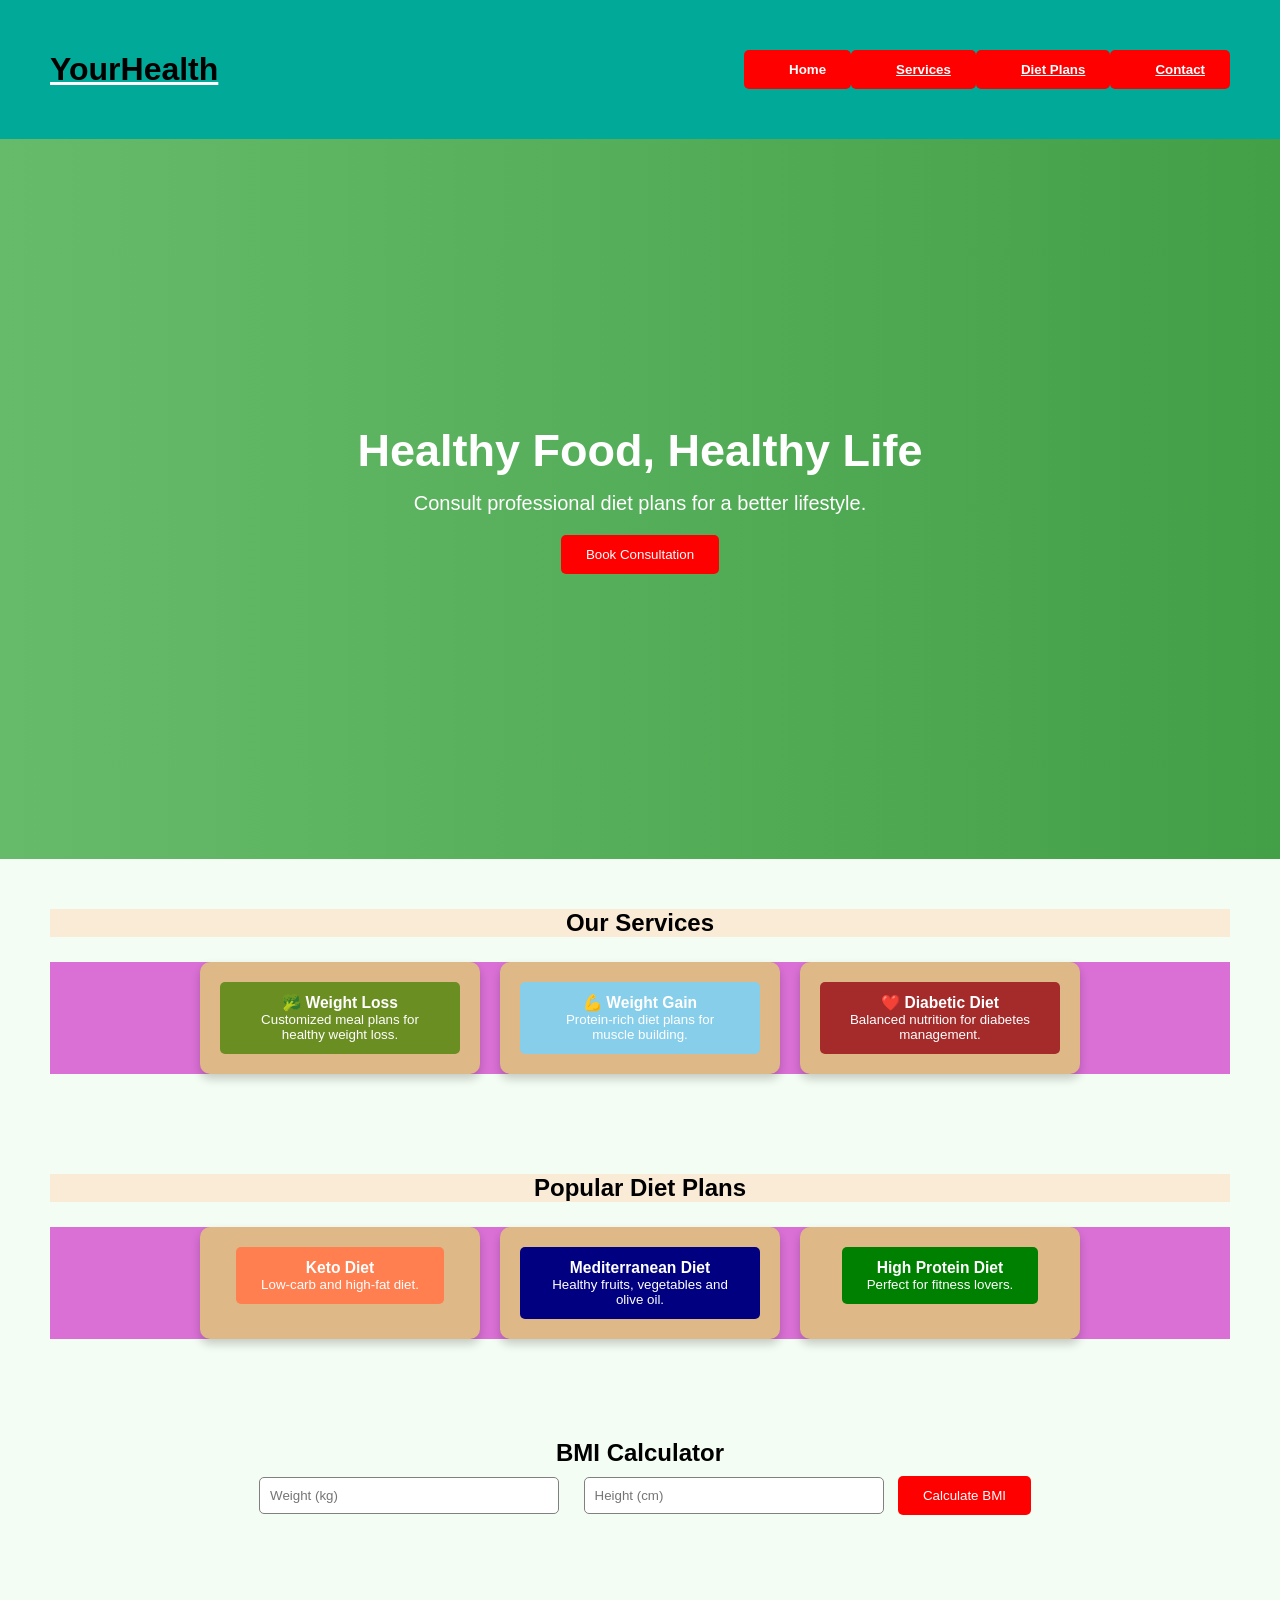
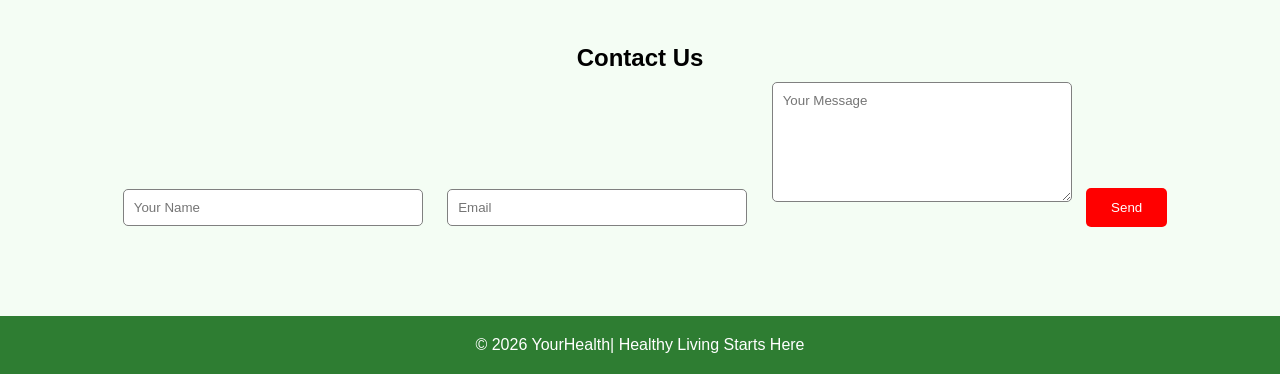
<file: index.html>
<!DOCTYPE html>
<html lang="en">
<head>
<meta charset="UTF-8">
<meta name="viewport" content="width=device-width, initial-scale=1.0">
<title>Online Diet Consultant</title>
<link rel="stylesheet" href="part.css">
</head>
<body>

<header>
    
    <h1 style="color: black;"> YourHealth</h1>

    <nav>
        <ul>
          <div class="ak"> <button> <li><a href="#home">Home</a></li></button></div>
            <button><li><a href="#services">Services</a></li></button>
         <button>   <li><a href="#plans">Diet Plans</a></li></button>
            
           <button> <li><a href="#contact">Contact</a></li></button>
        </ul>
    </nav>
</header>

<section class="hero" id="home">
    <h1>Healthy Food, Healthy Life</h1>
    <p>Consult professional diet plans for a better lifestyle.</p>

    <button onclick="bookConsultation()">Book Consultation</button>
</section>

<section id="services">

<h2 style="background-color: antiquewhite;">Our Services</h2>

<div class="cards">

<div class="card"><nav><a href="weightloss.html"><button style="background-color: olivedrab;">
<h3>🥦 Weight Loss</h3>
<p>Customized meal plans for healthy weight loss.</p>
</button></a></nav></div>

<div class="card"><nav><a href="weightgain.html"><button style="background-color: skyblue;">
<h3>💪 Weight Gain</h3>
<p>Protein-rich diet plans for muscle building.</p></button>
</a></nav></div>

<div class="card"><nav><a href="Diabetic.html"><button style="background-color: brown;">
<h3>❤️ Diabetic Diet</h3>
<p>Balanced nutrition for diabetes management.</p>
</button></a></nav></div>

</div>

</section>

<section id="plans">

<h2 style="background-color: antiquewhite;">Popular Diet Plans</h2>

<div class="cards">

<div class="card"><button style="background-color: coral;">
   
<h3>Keto Diet</h3>
<p>Low-carb and high-fat diet.</p>
</div></button>

<div class="card"><button style="background-color: navy;">
<h3>Mediterranean Diet</h3>
<p>Healthy fruits, vegetables and olive oil.</p>
</div></button>

<div class="card"><button style="background-color: green;">
<h3>High Protein Diet</h3>
<p>Perfect for fitness lovers.</p>
</div></button>

</div>

</section>

<section id="bmi">

<h2>BMI Calculator</h2>

<input type="number" id="weight" placeholder="Weight (kg)">
<input type="number" id="height" placeholder="Height (cm)">

<button onclick="calculateBMI()">Calculate BMI</button>

<h3 id="result"></h3>

</section>

<section id="contact">

<h2>Contact Us</h2>

<form onsubmit="return submitForm()">

<input type="text" placeholder="Your Name" required>

<input type="email" placeholder="Email" required>

<textarea placeholder="Your Message" required></textarea>

<button type="submit">Send</button>

</form>

</section>

<footer>

<p>© 2026 YourHealth| Healthy Living Starts Here</p>

</footer>

<script src="add.js"></script>

</body>
</html>
</file>
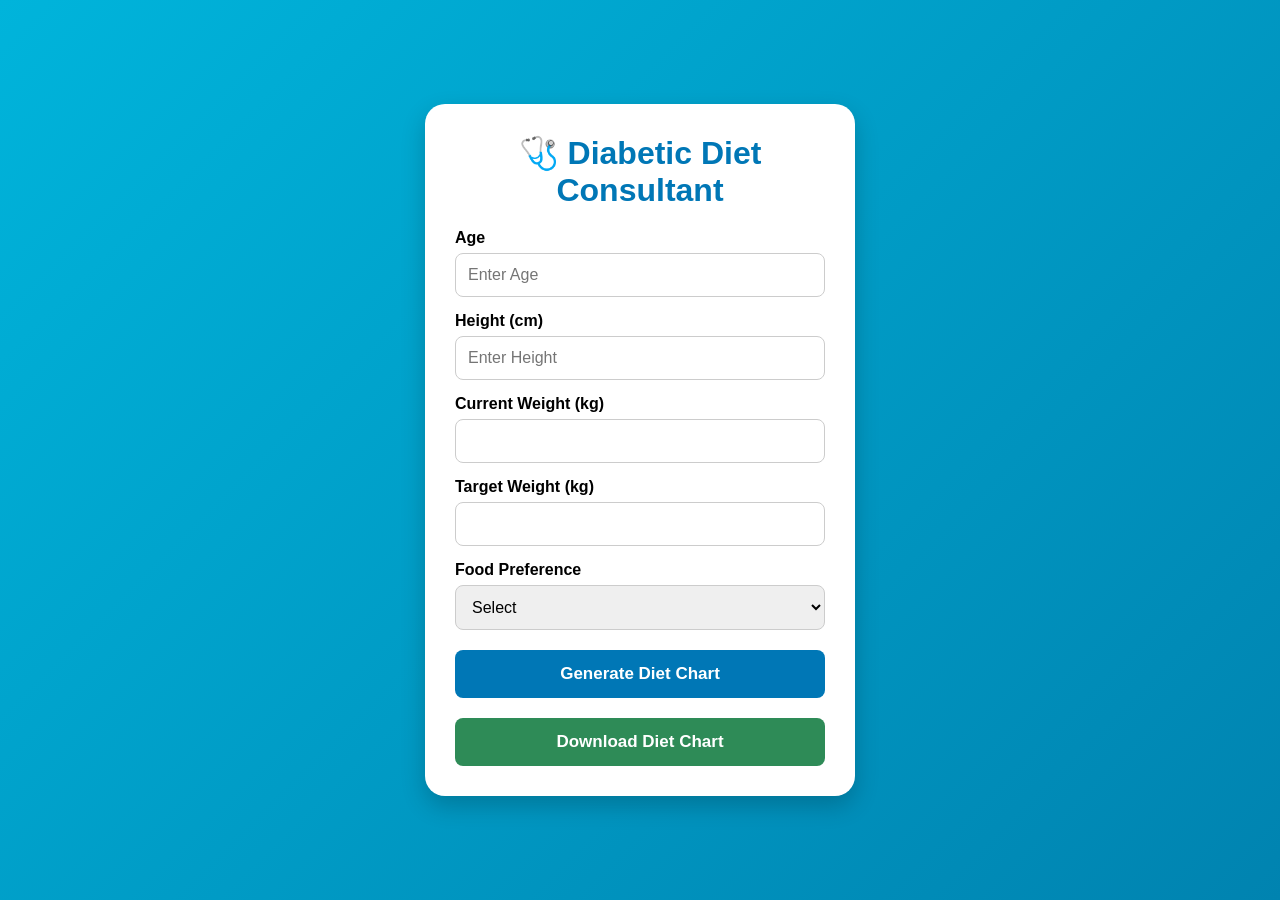
<file: Diabetic.html>
<!DOCTYPE html>
<html lang="en">
<head>
<meta charset="UTF-8">
<meta name="viewport" content="width=device-width, initial-scale=1.0">
<title>Diabetic Diet Consultant</title>

<style>

*{
margin:0;
padding:0;
box-sizing:border-box;
font-family:Arial,sans-serif;
}

body{
background:linear-gradient(135deg,#00b4db,#0083b0);
display:flex;
justify-content:center;
align-items:center;
min-height:100vh;
padding:20px;
}

.container{
width:430px;
background:white;
padding:30px;
border-radius:20px;
box-shadow:0 10px 25px rgba(0,0,0,.2);
}

h1{
text-align:center;
color:#0077b6;
margin-bottom:20px;
}

label{
display:block;
margin-top:15px;
font-weight:bold;
}

input,select{
width:100%;
padding:12px;
margin-top:6px;
border:1px solid #ccc;
border-radius:8px;
font-size:16px;
}

button{
width:100%;
padding:14px;
margin-top:20px;
border:none;
border-radius:8px;
font-size:17px;
cursor:pointer;
background:#0077b6;
color:white;
font-weight:bold;
transition:.3s;
}

button:hover{
background:#023e8a;
}

.download{
background:#2e8b57;
}

.download:hover{
background:#1d6f46;
}

#result{
display:none;
margin-top:20px;
padding:15px;
background:#eefcff;
border-left:5px solid #0077b6;
border-radius:10px;
white-space:pre-wrap;
}

</style>
</head>

<body>

<div class="container">

<h1>🩺 Diabetic Diet Consultant</h1>

<label>Age</label>
<input type="number" id="age" placeholder="Enter Age">

<label>Height (cm)</label>
<input type="number" id="height" placeholder="Enter Height">

<label>Current Weight (kg)</label>
<input type="number" id="current">

<label>Target Weight (kg)</label>
<input type="number" id="target">

<label>Food Preference</label>

<select id="food">
<option value="">Select</option>
<option>Veg</option>
<option>Non-Veg</option>
</select>

<button onclick="generateDiet()">Generate Diet Chart</button>

<div id="result"></div>

<button class="download" onclick="downloadChart()">Download Diet Chart</button>

</div>

<script>

let chart="";

function generateDiet(){

let age=document.getElementById("age").value;
let height=document.getElementById("height").value;
let current=document.getElementById("current").value;
let target=document.getElementById("target").value;
let food=document.getElementById("food").value;

if(age==""||height==""||current==""||target==""||food==""){
alert("Please fill all details.");
return;
}

let meal="";

if(food=="Veg"){

meal=`
🥣 Breakfast
* Oats
* Skim Milk
* Boiled Sprouts

🍎 Mid Morning
* Apple
* Guava

🍛 Lunch
* 2 Chapati
* Dal
* Green Vegetables
* Salad

🥜 Evening Snack
* Roasted Chana
* Green Tea

🍲 Dinner
* Vegetable Soup
* Paneer
* Salad

`;

}
else{

meal=`
🥚 Breakfast
* 2 Boiled Eggs
* Brown Bread
* Skim Milk

🍎 Mid Morning
* Apple
* Orange

🍗 Lunch
* Grilled Chicken
* Brown Rice
* Salad

🥜 Evening Snack
* Green Tea
* Roasted Nuts

🍲 Dinner
* Grilled Fish
* Vegetables
* Soup

`;

}

chart=
"========== DIABETIC DIET CHART ==========\n\n"+
"Age : "+age+"\n"+
"Height : "+height+" cm\n"+
"Current Weight : "+current+" kg\n"+
"Target Weight : "+target+" kg\n"+
"Food Preference : "+food+"\n\n"+
meal+
"\nHealth Tips"+
"\n✔️ Avoid Sugar & Soft Drinks"+
"\n✔️ Eat High Fibre Foods"+
"\n✔️ Drink 2-3 Litres Water"+
"\n✔️ Walk 30-45 Minutes Daily"+
"\n✔️ Check Blood Sugar Regularly"+
"\n✔️ Follow Doctor's Advice";

document.getElementById("result").style.display="block";
document.getElementById("result").innerHTML="<h3>📋 Your Diet Chart</h3><br>"+chart;

}

function downloadChart(){

if(chart==""){
alert("Generate Diet Chart First");
return;
}

let blob=new Blob([chart],{type:"text/plain"});

let a=document.createElement("a");

a.href=URL.createObjectURL(blob);

a.download="Diabetic_Diet_Chart.txt";

a.click();

}

</script>

</body>
</html>
</file>
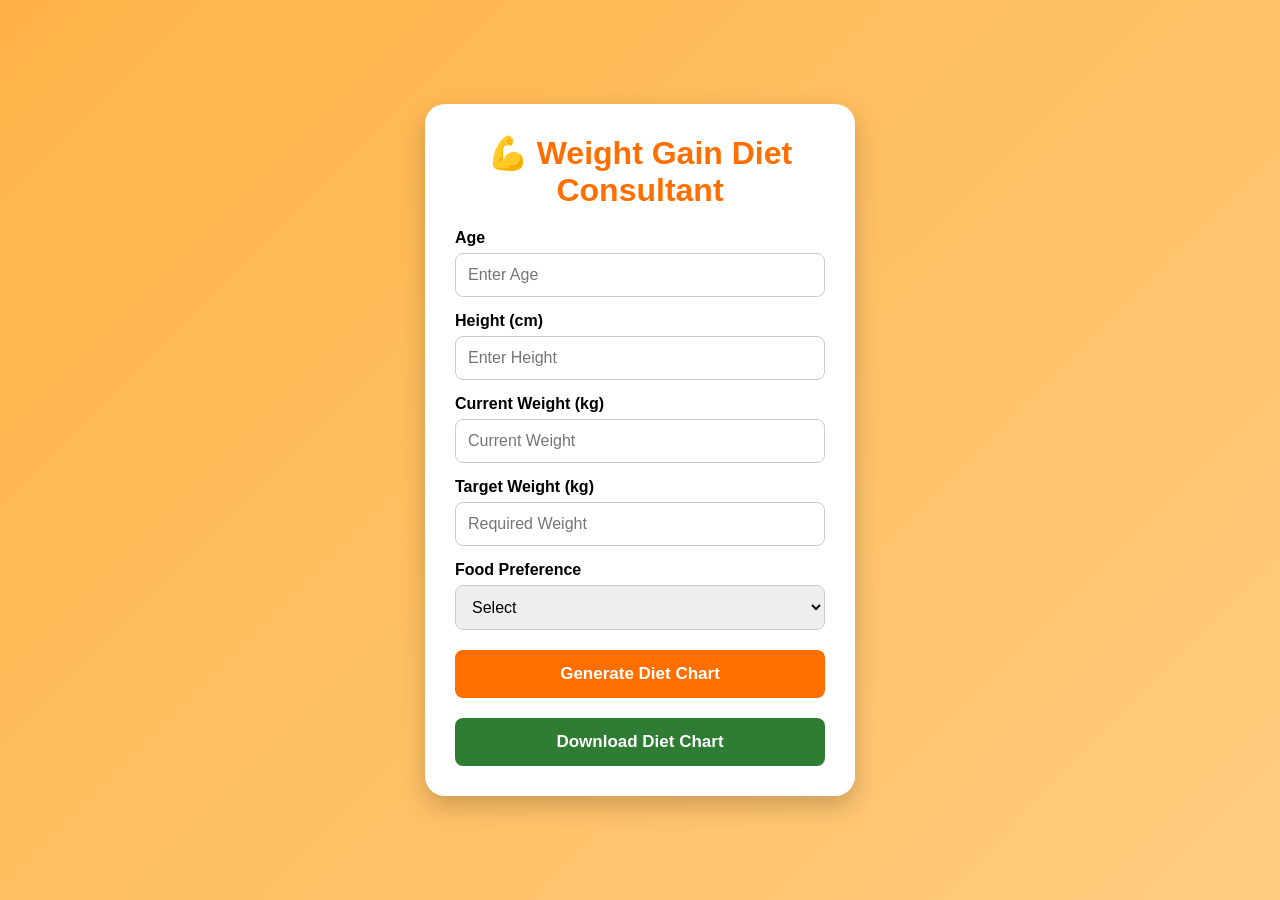
<file: weightgain.html>
<!DOCTYPE html>
<html lang="en">
<head>
<meta charset="UTF-8">
<meta name="viewport" content="width=device-width, initial-scale=1.0">
<title>Weight Gain Diet Consultant</title>

<style>
*{
margin:0;
padding:0;
box-sizing:border-box;
font-family:Arial,Helvetica,sans-serif;
}

body{
background:linear-gradient(135deg,#ffb347,#ffcc80);
display:flex;
justify-content:center;
align-items:center;
min-height:100vh;
padding:20px;
}

.container{
width:430px;
background:#fff;
padding:30px;
border-radius:20px;
box-shadow:0 10px 25px rgba(0,0,0,.2);
}

h1{
text-align:center;
color:#ff6f00;
margin-bottom:20px;
}

label{
display:block;
margin-top:15px;
font-weight:bold;
}

input,select{
width:100%;
padding:12px;
margin-top:6px;
border:1px solid #ccc;
border-radius:8px;
font-size:16px;
}

button{
width:100%;
padding:14px;
margin-top:20px;
border:none;
border-radius:8px;
font-size:17px;
cursor:pointer;
background:#ff6f00;
color:white;
font-weight:bold;
transition:.3s;
}

button:hover{
background:#e65100;
}

.download{
background:#2e7d32;
}

.download:hover{
background:#1b5e20;
}

#result{
margin-top:20px;
padding:15px;
background:#fff8e1;
border-left:5px solid orange;
border-radius:10px;
display:none;
white-space:pre-wrap;
}
</style>

</head>

<body>

<div class="container">

<h1>💪 Weight Gain Diet Consultant</h1>

<label>Age</label>
<input type="number" id="age" placeholder="Enter Age">

<label>Height (cm)</label>
<input type="number" id="height" placeholder="Enter Height">

<label>Current Weight (kg)</label>
<input type="number" id="currentWeight" placeholder="Current Weight">

<label>Target Weight (kg)</label>
<input type="number" id="targetWeight" placeholder="Required Weight">

<label>Food Preference</label>

<select id="food">
<option value="">Select</option>
<option>Veg</option>
<option>Non-Veg</option>
</select>

<button onclick="generateDiet()">Generate Diet Chart</button>

<div id="result"></div>

<button class="download" onclick="downloadChart()">Download Diet Chart</button>

</div>

<script>

let dietChart="";

function generateDiet(){

let age=document.getElementById("age").value;
let height=document.getElementById("height").value;
let current=document.getElementById("currentWeight").value;
let target=document.getElementById("targetWeight").value;
let food=document.getElementById("food").value;

if(age==""||height==""||current==""||target==""||food==""){
alert("Please fill all details.");
return;
}

let plan="";

if(food=="Veg"){

plan=`
🥛 Breakfast
* Banana Shake
* Oats with Milk
* Peanut Butter Toast

🍎 Mid Morning
* Mixed Nuts
* Fruit Juice

🍛 Lunch
* 3 Chapati
* Rice
* Dal
* Paneer
* Salad

🥤 Evening Snack
* Dry Fruits
* Milk Shake

🍽️ Dinner
* Chapati
* Soybean Curry
* Paneer
* Vegetables

🌙 Before Bed
* Warm Milk
`;

}
else{

plan=`
🥚 Breakfast
* 4 Boiled Eggs
* Bread
* Milk

🍌 Mid Morning
* Banana Shake
* Almonds

🍗 Lunch
* Chicken Breast
* Rice
* Salad

🥜 Evening Snack
* Peanut Butter Sandwich
* Fruit Juice

🍖 Dinner
* Fish/Chicken
* Rice
* Vegetables

🌙 Before Bed
* Milk
* Dry Fruits
`;

}

dietChart=
"========== WEIGHT GAIN DIET CHART ==========\n\n"+
"Age : "+age+"\n"+
"Height : "+height+" cm\n"+
"Current Weight : "+current+" kg\n"+
"Target Weight : "+target+" kg\n"+
"Food Preference : "+food+"\n\n"+
plan+
"\n✔️ Drink 3 litres of water daily."+
"\n✔️ Eat every 3-4 hours."+
"\n✔️ Do strength training 4-5 days/week."+
"\n✔️ Sleep at least 8 hours.";

document.getElementById("result").style.display="block";
document.getElementById("result").innerHTML="<h3>Your Diet Chart</h3><br>"+dietChart;

}

function downloadChart(){

if(dietChart==""){
alert("Generate Diet Chart First.");
return;
}

let blob=new Blob([dietChart],{type:"text/plain"});

let a=document.createElement("a");

a.href=URL.createObjectURL(blob);

a.download="Weight_Gain_Diet_Chart.txt";

a.click();

}

</script>

</body>
</html>
</file>
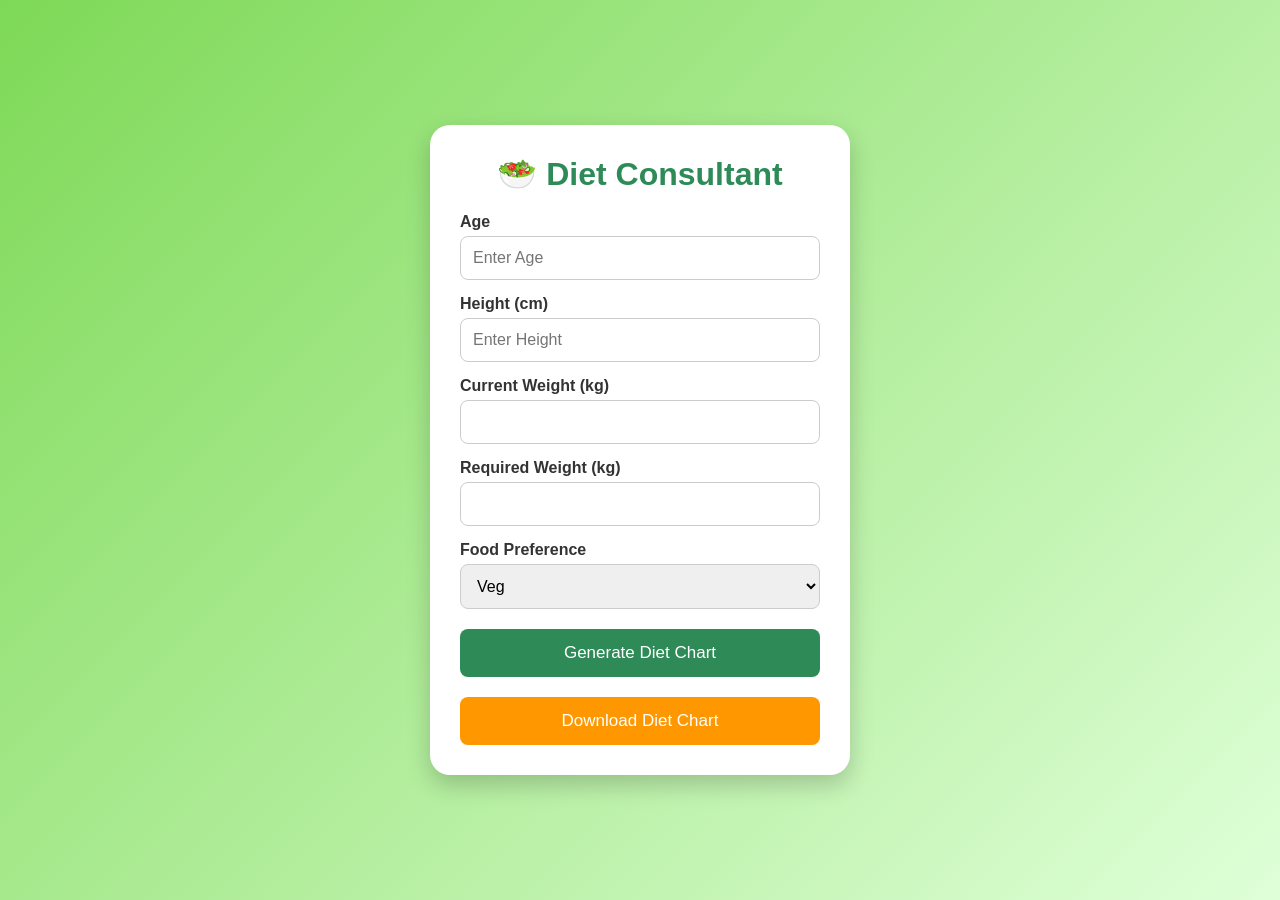
<file: weightloss.html>
<!DOCTYPE html>
<html lang="en">
<head>
<meta charset="UTF-8">
<meta name="viewport" content="width=device-width, initial-scale=1.0">
<title>Online Diet Consultant</title>

<style>
*{
margin:0;
padding:0;
box-sizing:border-box;
font-family:Arial,sans-serif;
}

body{
background:linear-gradient(135deg,#7ed957,#dfffd8);
display:flex;
justify-content:center;
align-items:center;
min-height:100vh;
padding:20px;
}

.container{
background:#fff;
width:420px;
padding:30px;
border-radius:20px;
box-shadow:0 10px 25px rgba(0,0,0,.2);
}

h1{
text-align:center;
color:#2e8b57;
margin-bottom:20px;
}

label{
display:block;
margin-top:15px;
font-weight:bold;
color:#333;
}

input,select{
width:100%;
padding:12px;
margin-top:5px;
border:1px solid #ccc;
border-radius:8px;
font-size:16px;
}

button{
width:100%;
padding:14px;
margin-top:20px;
border:none;
border-radius:8px;
font-size:17px;
cursor:pointer;
background:#2e8b57;
color:white;
transition:.3s;
}

button:hover{
background:#1d6f46;
}

#result{
margin-top:20px;
padding:15px;
background:#f4fff3;
border-left:5px solid green;
border-radius:10px;
display:none;
}

.download{
background:#ff9800;
}

.download:hover{
background:#e68900;
}
</style>

</head>
<body>

<div class="container">

<h1>🥗 Diet Consultant</h1>

<label>Age</label>
<input type="number" id="age" placeholder="Enter Age">

<label>Height (cm)</label>
<input type="number" id="height" placeholder="Enter Height">

<label>Current Weight (kg)</label>
<input type="number" id="current">

<label>Required Weight (kg)</label>
<input type="number" id="target">

<label>Food Preference</label>
<select id="food">
<option value="Veg">Veg</option>
<option value="Non-Veg">Non-Veg</option>
</select>

<button onclick="generatePlan()">Generate Diet Chart</button>

<div id="result"></div>

<button class="download" onclick="downloadChart()">Download Diet Chart</button>

</div>

<script>

let chartText="";

function generatePlan(){

let age=document.getElementById("age").value;
let height=document.getElementById("height").value;
let current=document.getElementById("current").value;
let target=document.getElementById("target").value;
let food=document.getElementById("food").value;

if(age==""||height==""||current==""||target==""){
alert("Please fill all details.");
return;
}

let meal="";

if(food=="Veg"){
meal=`
Breakfast:
• Oats + Milk
• Apple

Lunch:
• 2 Chapati
• Dal
• Salad
• Green Vegetables

Evening:
• Green Tea
• Roasted Chana

Dinner:
• Vegetable Soup
• Paneer
• Salad
`;
}
else{

meal=`
Breakfast:
• Boiled Eggs
• Brown Bread
• Milk

Lunch:
• Grilled Chicken
• Brown Rice
• Salad

Evening:
• Fruits
• Green Tea

Dinner:
• Fish/Chicken
• Vegetables
`;
}

chartText=
"ONLINE DIET CONSULTANT\n\n"+
"Age : "+age+"\n"+
"Height : "+height+" cm\n"+
"Current Weight : "+current+" kg\n"+
"Target Weight : "+target+" kg\n"+
"Food Preference : "+food+"\n\n"+
"Recommended Diet Plan\n"+
meal+
"\nDrink 3-4 litres water daily.\n"+
"Walk 45 minutes everyday.\n"+
"Avoid Junk Food & Soft Drinks.";

document.getElementById("result").style.display="block";
document.getElementById("result").innerHTML=
"<h3>✅ Your Diet Chart</h3><br><pre>"+chartText+"</pre>";

}

function downloadChart(){

if(chartText==""){
alert("Generate Diet Chart First.");
return;
}

let blob=new Blob([chartText],{type:"text/plain"});
let link=document.createElement("a");
link.href=URL.createObjectURL(blob);
link.download="Diet_Chart.txt";
link.click();

}

</script>

</body>
</html>
</file>
<file: part.css>
*{
margin:0;
padding:0;
box-sizing:border-box;
font-family:Arial,sans-serif;
}

body{
background:#f4fdf4;
}

header{
display:flex;
justify-content:space-between;
align-items:center;
background:#00a998;
padding:50px 50px;
color:white;
text-decoration: underline;
}

.logo{
font-size:28px;
font-weight:bold;
}

nav ul{
display:flex;
list-style:none;
}

nav ul li{
margin-left:20px;
}

nav ul li a{
color:white;
text-decoration:none;
font-weight:bold;
}

.hero{
height:80vh;
display:flex;
flex-direction:column;
justify-content:center;
align-items:center;
text-align:center;
background:linear-gradient(to right,#66bb6a,#43a047);
color:white;
}

.hero h1{
font-size:45px;
margin-bottom:15px;
}

.hero p{
font-size:20px;
margin-bottom:20px;
}

.ak{
    background-color:yellow
    padding: 2px 2px 45px
}
button{
padding:12px 25px;
background:red;
color:white;
border:none;
cursor:pointer;
border-radius:5px;
}

button:hover{
background:#1b5e20;
}

section{
padding:50px;
text-align:center;
}

.cards{
display:flex;
justify-content:center;
gap:20px;
margin-top:25px;
flex-wrap:wrap;
background-color: orchid;
}

.card{
background:burlywood;
padding:20px;
width:280px;
border-radius:10px;
box-shadow:0 5px 10px rgba(0,0,0,.2);
}

.card:hover{
transform:translateY(-5px);
transition:.3s;
}

input,textarea{
width:300px;
padding:10px;
margin:10px;
border:1px solid gray;
border-radius:5px;
}

textarea{
height:120px;
}

footer{
background:#2e7d32;
color:white;
text-align:center;
padding:20px;
margin-top:30px;
}

#result{
margin-top:20px;
color:#2e7d32;
}
</file>
